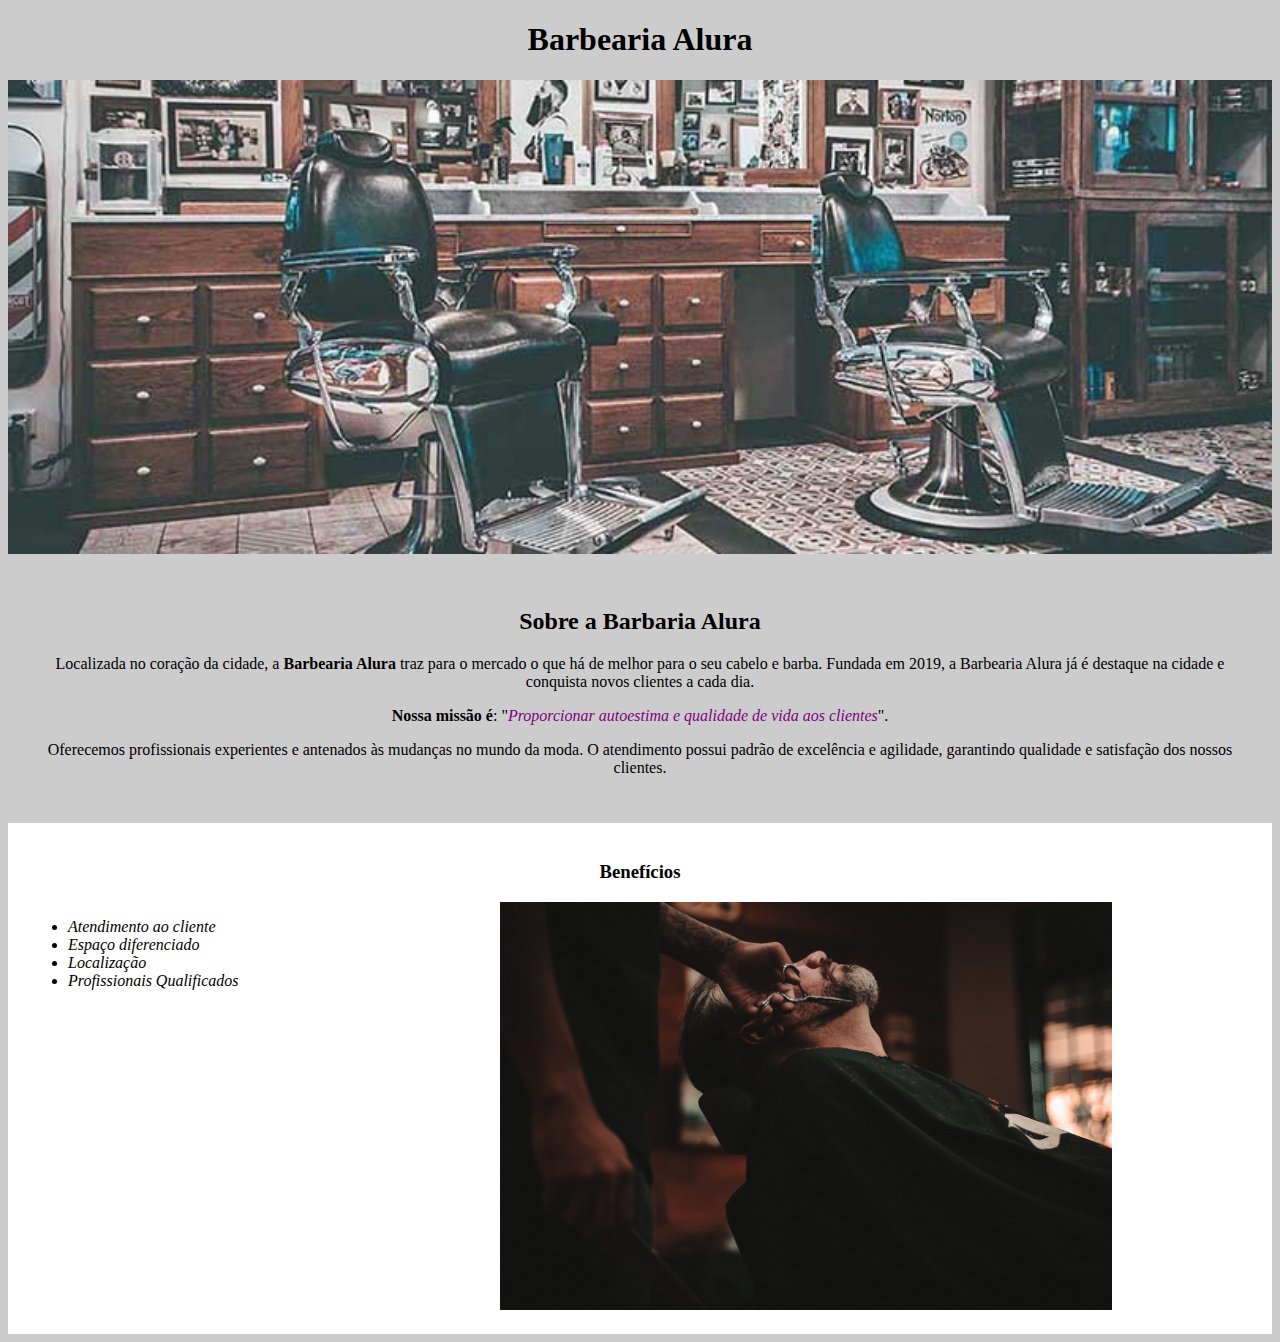
<file: index.html>
<!DOCTYPE html>
<html lang="pt-br">
<head>
    <meta charset="UTF-8">
    <meta name="viewport" content="width=device-width, initial-scale=1.0">
    <link rel="stylesheet" href="style.home.css">
    <title>Barbearia Alura</title>
</head>
<body>
    <header>
        <h1 class="titulo-principal"> Barbearia Alura</h1>
    </header>
    <img src="banner.jpg" alt="">
    <div class="principal">
    <h2 class="titulo-centralizado">Sobre a Barbaria Alura</h2>
    <p>Localizada no coração da cidade, a <strong>Barbearia Alura</strong> traz para o mercado o que há de melhor para o seu cabelo e barba. Fundada em 2019, a Barbearia Alura já é destaque na cidade e conquista novos clientes a cada dia.</p>
    <p><strong>Nossa missão é</strong>: "<em>Proporcionar autoestima e qualidade de vida aos clientes</em>".</p>
    <p>Oferecemos profissionais experientes e antenados às mudanças no mundo da moda. O atendimento possui padrão de excelência e agilidade, garantindo qualidade e satisfação dos nossos clientes.</p>
    </div>

    <div class="beneficios">
    <h3 class="titulo-centralizado"> Benefícios</h3>
    <ul>
        <li class="itens">Atendimento ao cliente</li>
        <li class="itens">Espaço diferenciado</li>
        <li class="itens">Localização</li>
        <li class="itens">Profissionais Qualificados</li>
    </ul>
    <img src="beneficios.jpg" alt="Beneficios" class="img-beneficios">
    </div>
    
</body>
</html>
</file>
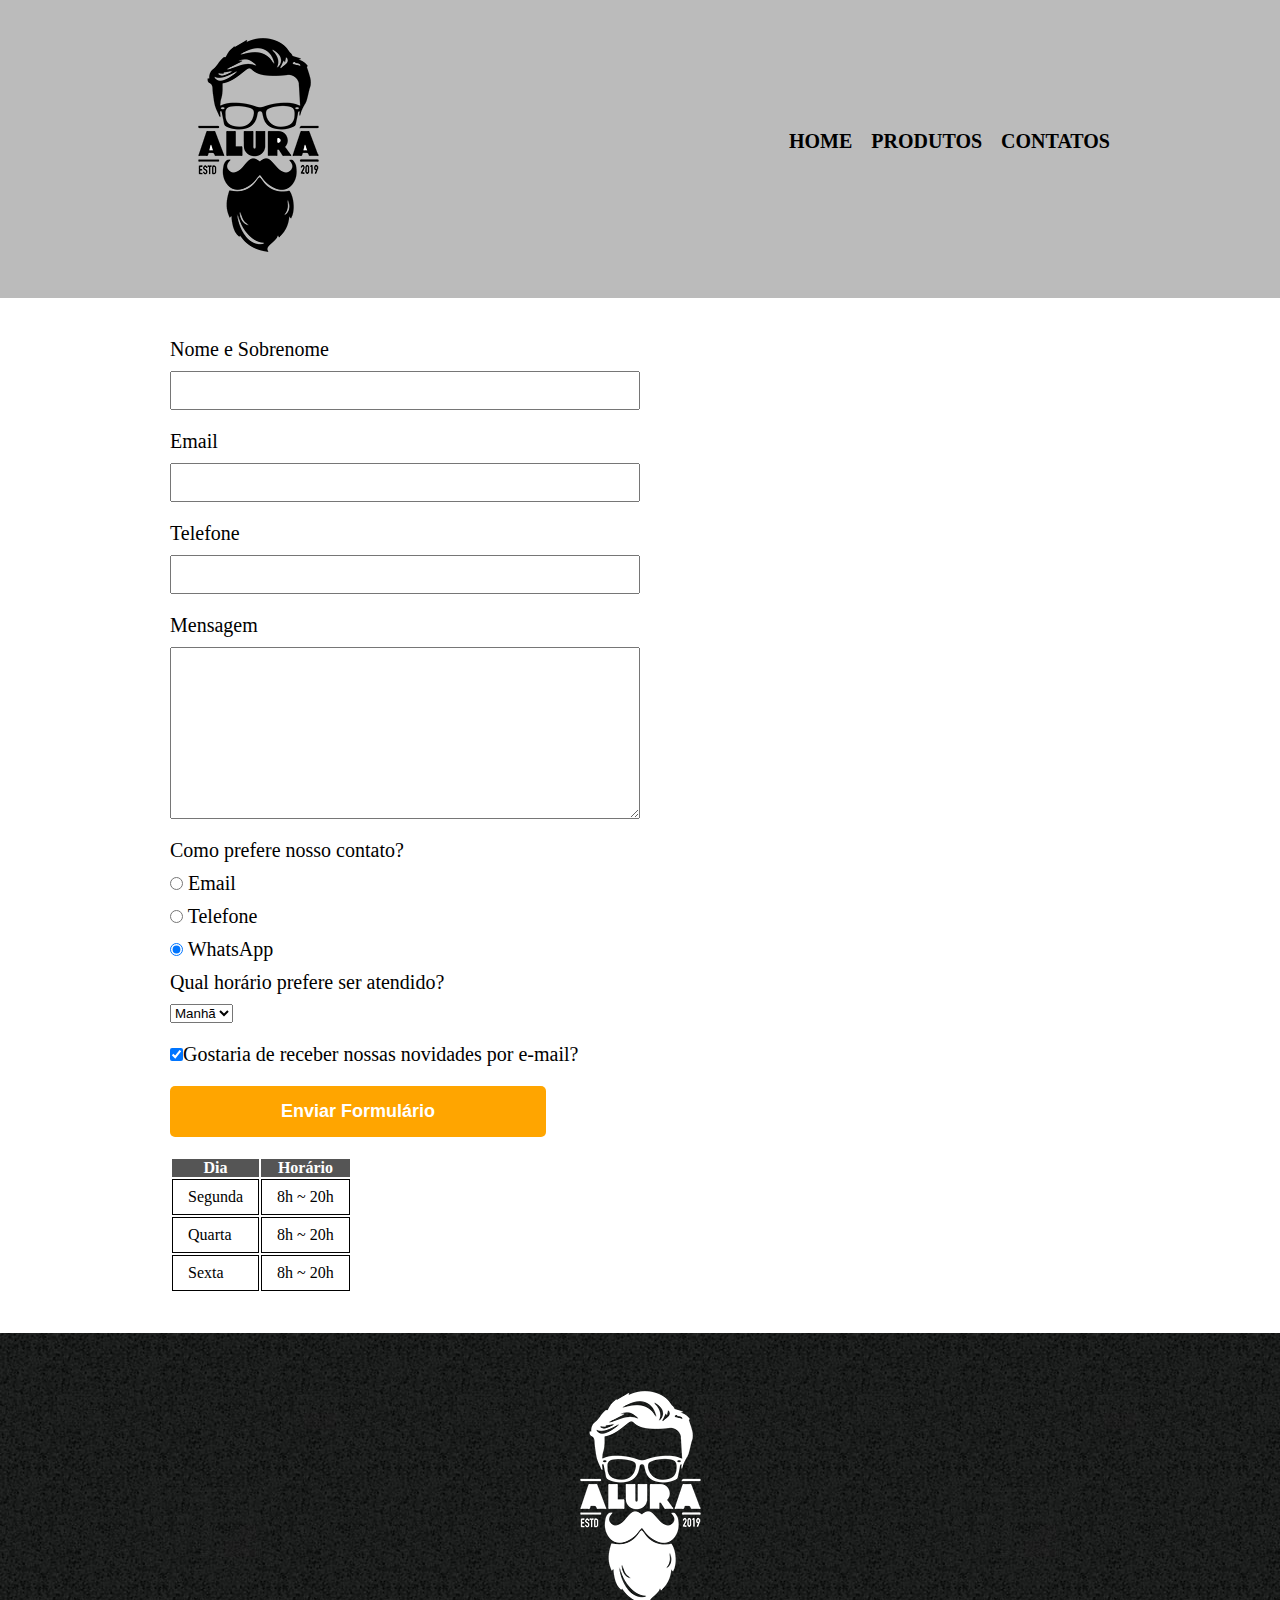
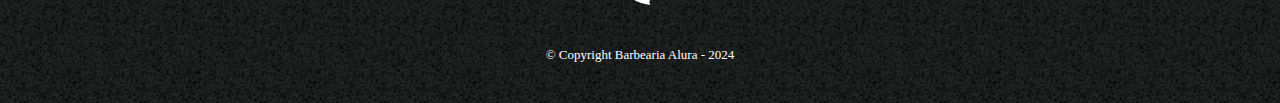
<file: contato.html>
<!DOCTYPE html>
<html lang="pt-br">
<head>
    <meta charset="UTF-8">
    <meta name="viewport" content="width=device-width, initial-scale=1.0">
    <link rel="stylesheet" href="style.css">
    <title>Contatos - Barbearia Alura</title>
</head>
<body>
    <header>
        <div class="caixa">
<h1><img src="logo.png" alt="logo da barbearia"></h1>
<nav>
    <ul>
        <li> <a href="index.html">Home</a></li>
        <li> <a href="produtos.html">Produtos</a></li>
        <li> <a href="contato.html">Contatos</a></li> 
    </ul>
</nav>
        </div>
    </header>
    <main>
        <form>
            <label for="nomeSobrenome">Nome e Sobrenome</label>
            <input type="text" id="nomeSobrenome" class="input-padrao" required>

            <label for="email">Email</label>
            <input type="email" id="email" class="input-padrao" required>

            <label for="telefone">Telefone</label>
            <input type="tel" id="telefone" class="input-padrao" required>

            <label for="mensagem">Mensagem</label>
            <textarea name="" id="mensagem" cols="30" rows="10" class="input-padrao" required></textarea>
            
<div>
    <p>Como prefere nosso contato?</p>

    <label for="radio-email"><input type="radio" name="Contatos" id="radio-email"> Email</label>
    

<label for="radio-telefone"><input type="radio" name="Contatos" id="radio-telefone"> Telefone</label>


<label for="radio-whatsapp"><input type="radio" name="Contatos" id="radio-whatsapp" checked> WhatsApp</label>
<div>

    <p>Qual horário prefere ser atendido?</p>
    <select>
    <option>Manhã</option>
    <option>Tarde</option>
    <option>Noite</option>
    </select>
    </div>           

</div>

<div>
<label class="checkbox"><input type="checkbox" name="" id="" checked>Gostaria de receber nossas novidades por e-mail?</label>
            <input type="submit" value="Enviar Formulário" class="enviar">
        </form>
    <table>
        <thead>
            <tr>
                <th>Dia</th>
                <th>Horário</th>
            </tr>
        </thead>
        <tbody>
            <tr>
                <td>Segunda</td>
                <td>8h ~ 20h</td>
            </tr>
            <tr>
                <td>Quarta</td>
                <td>8h ~ 20h</td>
            </tr>
            <tr>
                <td>Sexta</td>
                <td>8h ~ 20h</td>
            </tr>
        </tbody>
    </table>
    </main>
    <footer>
        <img src="logo-branco.png" alt="logo da barberia alura">
        <p class="copyright"> &copy; Copyright Barbearia Alura - 2024</p>
            </footer>
        </body>
        </html>
</file>
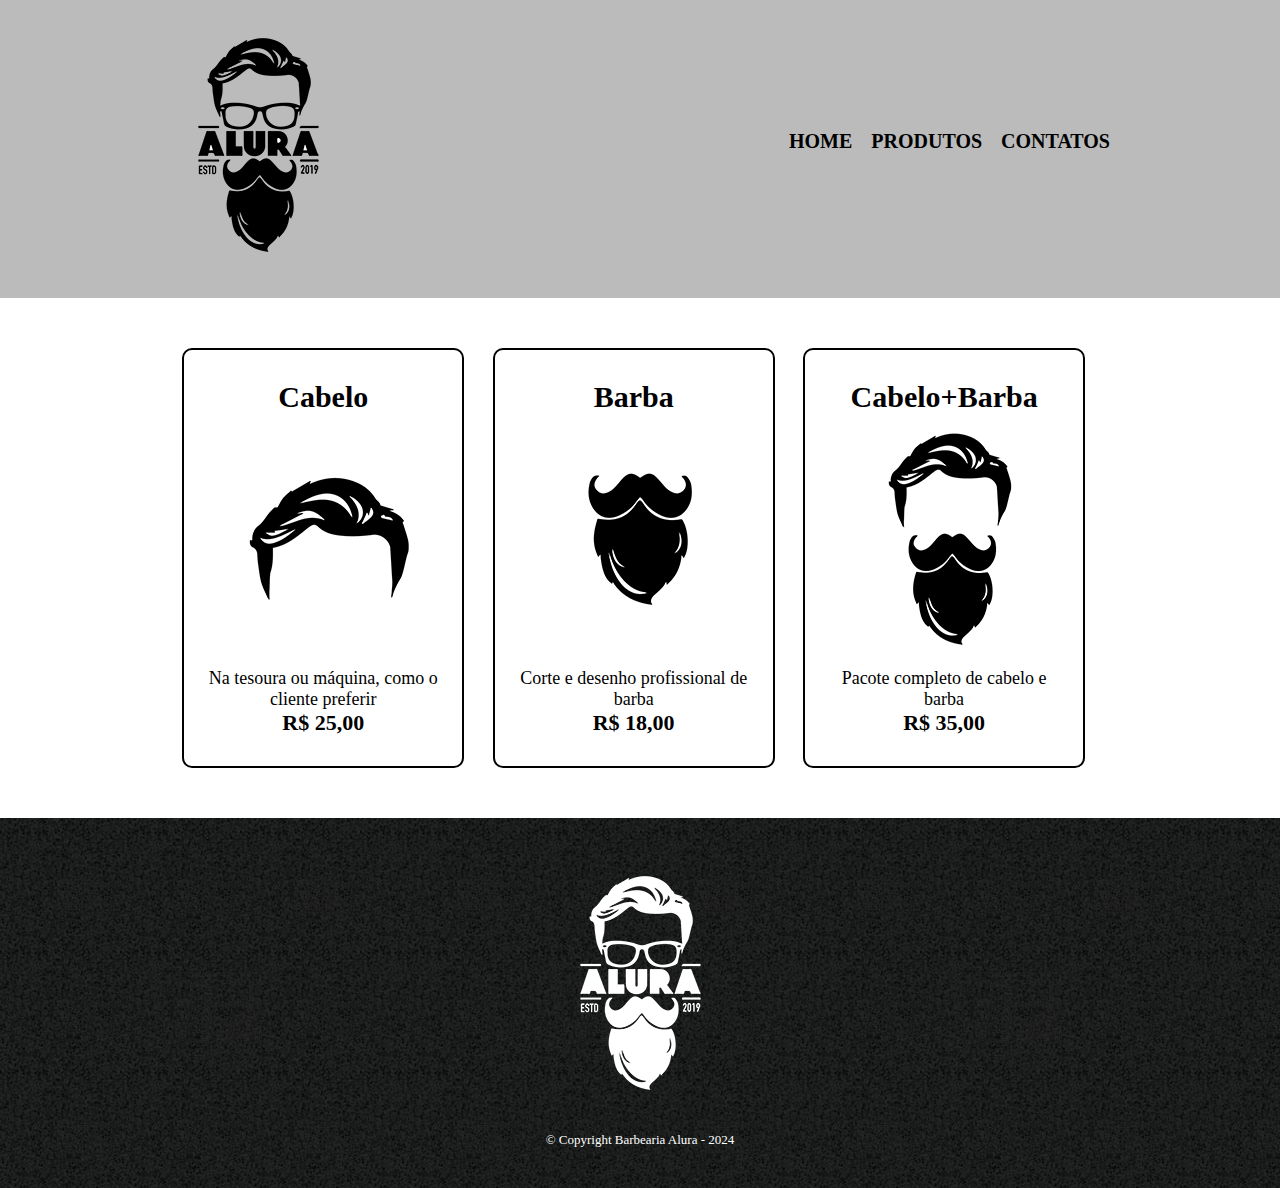
<file: produtos.html>
<!DOCTYPE html>
<html lang="pt-br">
<head>
    <meta charset="UTF-8">
    <meta name="viewport" content="width=device-width, initial-scale=1.0">
    <link rel="stylesheet" href="style.css">
    <title>Produtos - Barbearia Alura</title>
</head>
<body>
    <header>
        <div class="caixa">
<h1><img src="logo.png" alt="logo da barbearia"></h1>
<nav>
    <ul>
        <li> <a href="index.html">Home</a></li>
        <li> <a href="produtos.html">Produtos</a></li>
        <li> <a href="contato.html">Contatos</a></li> 
    </ul>
</nav>
        </div>
    </header>
    <main>
        <ul class="produtos">
            <li>
                <h2>Cabelo</h2>
                <img src="cabelo.jpg" alt="">
                <p class="produto-descricao">Na tesoura ou máquina, como o cliente preferir</p>
                <p class="produto-preco">R$ 25,00</p>
            </li>

            <li>
                <h2>Barba</h2>
                <img src="barba.jpg" alt="">
                <p class="produto-descricao">Corte e desenho profissional de barba</p>
                <p class="produto-preco">R$ 18,00</p>
            </li>

            <li>
                <h2>Cabelo+Barba</h2>
                <img src="cabelo+barba.jpg" alt="">
                <p class="produto-descricao">Pacote completo de cabelo e barba</p>
                <p class="produto-preco">R$ 35,00</p>
            </li>
        </ul>
    </main>
    <footer>
<img src="logo-branco.png" alt="logo da barberia alura">
<p class="copyright"> &copy; Copyright Barbearia Alura - 2024</p>
    </footer>
</body>
</html>
</file>
<file: style.home.css>
body{
    background-color: #cccccc;
}

img{
    width: 100%;
}

.titulo-prinipal{
    padding: 20px;
}

.titulo-centralizado{
    text-align: center;
}

h1, p, h3{
    text-align: center;
}

em{
    color: purple;
}

#missao{
    font-size: 20px;
}

.itens{
    font-style: italic;
}

.principal{
    background-color: #cccccc;
    padding: 30px;
}

ul{
    display: inline-block;
    vertical-align: top;
    width: 20%;
    margin-right: 15%;
}

.beneficios{
    background-color: white;
    padding: 20px;
}

.img-beneficios{
    width: 50%;
}
</file>
<file: style.css>
*{
    padding: 0px;
    margin: 0px;
    box-sizing: border-box;
}

header{
    background-color: #bbbbbb;
    padding: 20px 0;
}

.caixa{
    position: relative;
    width: 940px;
    margin: 0 auto;
}

nav{
    position: absolute;
    top: 110px;
    right: 0;
}

nav li{
    display: inline-block;
    margin: 0 0 0 15px;
}

nav a{
    display: inline-block;
    text-transform: uppercase;
    color: black;
    font-weight: bold;
    font-size: 20px;
    text-decoration: none;
}

nav a:hover{
    color: #c78c19;
    text-decoration: underline;
}

.produtos{
    width: 940px;
    margin: 0 auto;
    padding: 50px 0;
}

.produtos li{
    display: inline-block;
    text-align: center;
    width: 30%;
    vertical-align: top;
    margin: 0 1.3%;
    padding: 30px 20px;
    border: 2px solid black;
    border-radius: 10px;
}

.produtos li:hover{
    border-color: #c78c19;
}

.produtos li:hover h2{
    font-size: 31px;
}

.produtos h2{
    font-size: 30px;
    font-weight: bold;
}

.produto-descricao{
    font-size: 18px;
}

.produto-preco{
    font-size: 22px;
    font-weight: bold;
}

footer{
    text-align: center;
    background: url("bg.jpg");
    padding: 40px 0;
}

.copyright {
color: white;
font-size: 13px;
margin: 20px 0 0;
}

main{
    width: 940px;
    margin: 0 auto;
}

form{
    margin: 40px 0;
}

form label, form p{
    display: block;
    font-size: 20px ;
    margin-bottom: 10px;
}

.input-padrao{
    display:block;
    margin-bottom: 20px;
    padding: 10px 25px;
    width: 50%;
}

.checkbox{
    margin: 20px 0
}

.enviar{
    width: 40%;
    padding: 15px 0;
    background: orange;
    color: white;
    font-size: 18px;
    font-weight: bold;
    border:none;
    border-radius:5px;
    cursor: pointer;
transition:1s all;
}

.enviar:hover{
    background: black;
    transform: scale(1.2);

}

table{
    margin: 20px 0 20px;
}

thead{
    background-color: #555555;
    color: white;
    font-weight: bold;
}

tr, td{
    border: 1px solid black;
    padding: 8px 15px;
}
</file>
